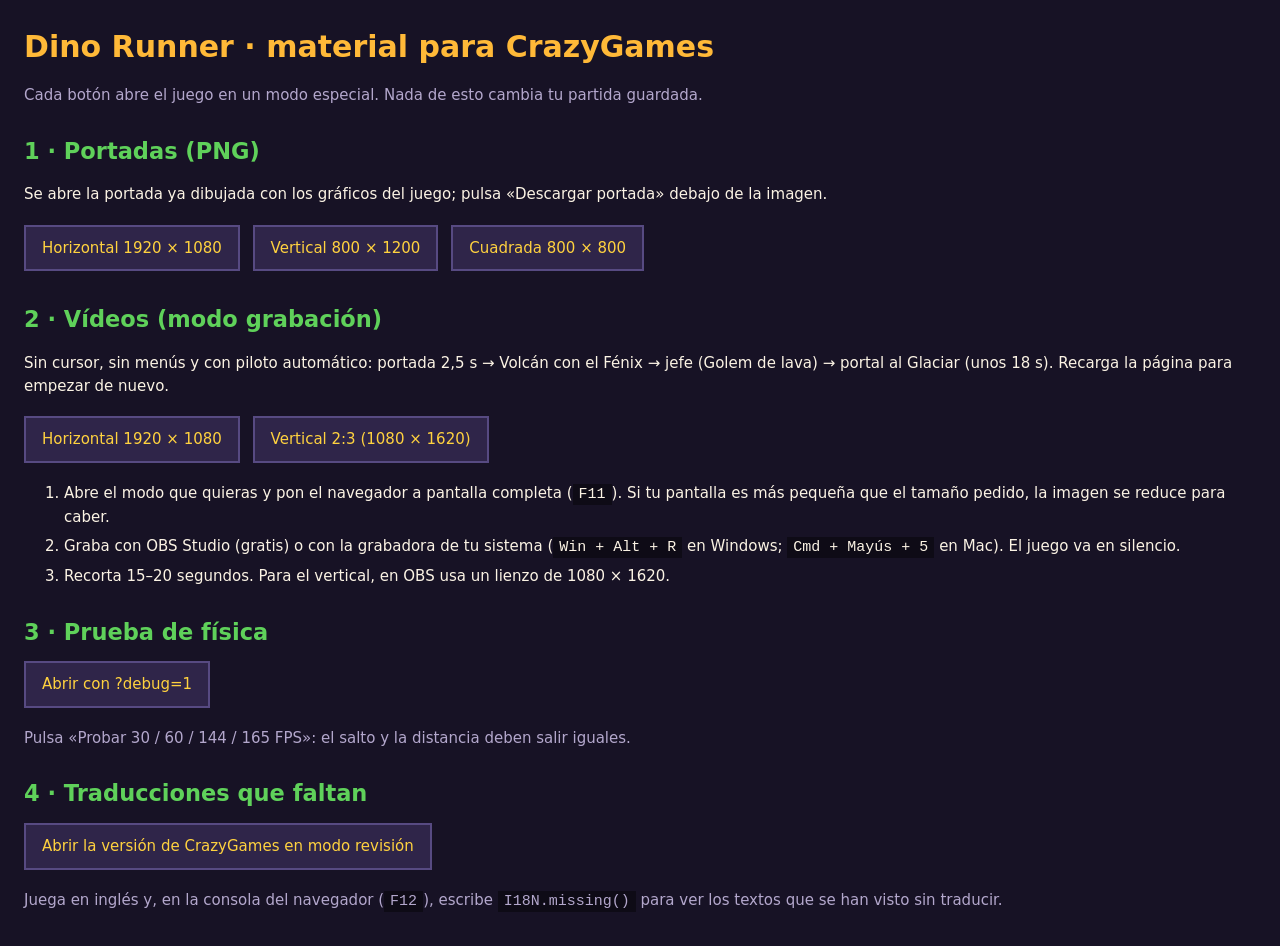
<file: tools/covers.html>
<!DOCTYPE html>
<!-- Herramientas para preparar Dino Runner en CrazyGames (NO se sube: está fuera de build/crazygames).
     Ábrelo después de ejecutar «node tools/build.js», con el navegador (doble clic). -->
<html lang="es">
<head>
<meta charset="UTF-8">
<title>Dino Runner · portadas y vídeos</title>
<style>
  body { margin: 0; padding: 24px; background: #171225; color: #fbf3e4; font: 15px/1.5 system-ui, sans-serif; }
  h1 { color: #ffb938; margin: 0 0 4px; } h2 { color: #5fd15a; margin: 28px 0 8px; }
  a.btn { display: inline-block; margin: 4px 8px 4px 0; padding: 10px 16px; background: #2f2549; border: 2px solid #574a82; color: #ffd23f; text-decoration: none; }
  a.btn:hover { background: #3d3160; } code { background: #0e0b16; padding: 2px 6px; }
  ol li { margin: 6px 0; } .note { color: #b3a7cc; }
</style>
</head>
<body>
  <h1>Dino Runner · material para CrazyGames</h1>
  <p class="note">Cada botón abre el juego en un modo especial. Nada de esto cambia tu partida guardada.</p>

  <h2>1 · Portadas (PNG)</h2>
  <p>Se abre la portada ya dibujada con los gráficos del juego; pulsa «Descargar portada» debajo de la imagen.</p>
  <a class="btn" href="../index.html?cover=wide" target="_blank">Horizontal 1920 × 1080</a>
  <a class="btn" href="../index.html?cover=tall" target="_blank">Vertical 800 × 1200</a>
  <a class="btn" href="../index.html?cover=square" target="_blank">Cuadrada 800 × 800</a>

  <h2>2 · Vídeos (modo grabación)</h2>
  <p>Sin cursor, sin menús y con piloto automático: portada 2,5 s → Volcán con el Fénix → jefe (Golem de lava) → portal al Glaciar (unos 18 s). Recarga la página para empezar de nuevo.</p>
  <a class="btn" href="../index.html?record=1&w=1920&h=1080" target="_blank">Horizontal 1920 × 1080</a>
  <a class="btn" href="../index.html?record=1&w=1080&h=1620" target="_blank">Vertical 2:3 (1080 × 1620)</a>
  <ol>
    <li>Abre el modo que quieras y pon el navegador a pantalla completa (<code>F11</code>). Si tu pantalla es más pequeña que el tamaño pedido, la imagen se reduce para caber.</li>
    <li>Graba con OBS Studio (gratis) o con la grabadora de tu sistema (<code>Win + Alt + R</code> en Windows; <code>Cmd + Mayús + 5</code> en Mac). El juego va en silencio.</li>
    <li>Recorta 15–20 segundos. Para el vertical, en OBS usa un lienzo de 1080 × 1620.</li>
  </ol>

  <h2>3 · Prueba de física</h2>
  <a class="btn" href="../index.html?debug=1" target="_blank">Abrir con ?debug=1</a>
  <p class="note">Pulsa «Probar 30 / 60 / 144 / 165 FPS»: el salto y la distancia deben salir iguales.</p>

  <h2>4 · Traducciones que faltan</h2>
  <a class="btn" href="../build/crazygames/index.html?i18n=missing" target="_blank">Abrir la versión de CrazyGames en modo revisión</a>
  <p class="note">Juega en inglés y, en la consola del navegador (<code>F12</code>), escribe <code>I18N.missing()</code> para ver los textos que se han visto sin traducir.</p>
</body>
</html>
</file>
